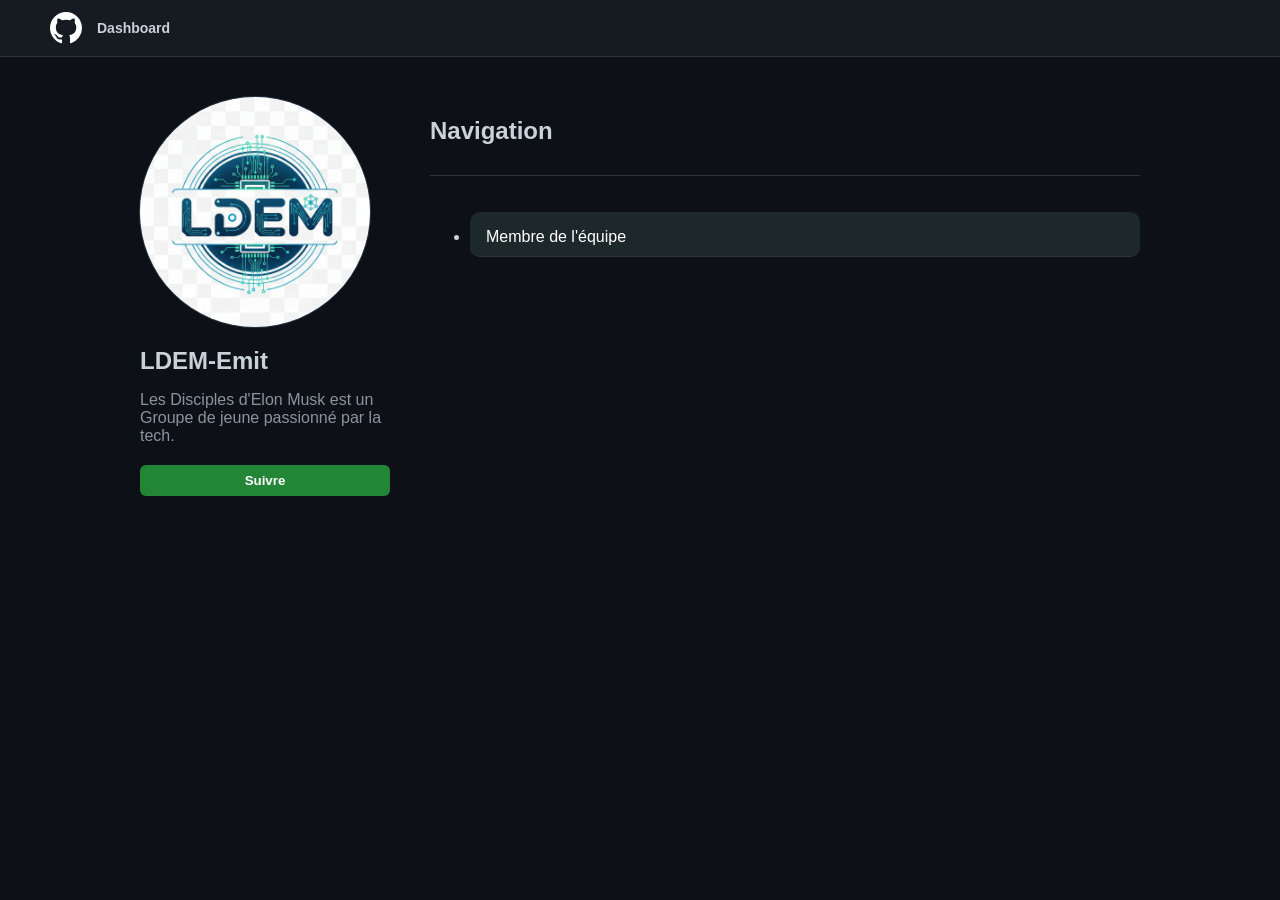
<file: index.html>
<!DOCTYPE html>
<html lang="fr">
<head>
    <meta name="viewport" content="width=device-width, initial-scale=1.0">
    <title>Profil LDEM-Emit</title>
    <link rel="stylesheet" href="style.css">
    <!-- icone de l'onglet -->
    <link rel="shortcut icon" href="./LOGO-LDEM.png">
</head>
<body>

    <nav class="navbar">
        <div class="nav-content">
            <svg height="32" viewBox="0 0 16 16" version="1.1" width="32" fill="white"><path d="M8 0C3.58 0 0 3.58 0 8c0 3.54 2.29 6.53 5.47 7.59.4.07.55-.17.55-.38 0-.19-.01-.82-.01-1.49-2.01.37-2.53-.49-2.69-.94-.09-.23-.48-.94-.82-1.13-.28-.15-.68-.52-.01-.53.63-.01 1.08.58 1.23.82.72 1.21 1.87.87 2.33.66.07-.52.28-.87.51-1.07-1.78-.2-3.64-.89-3.64-3.95 0-.87.31-1.59.82-2.15-.08-.2-.36-1.02.08-2.12 0 0 .67-.21 2.2.82.64-.18 1.32-.27 2-.27.68 0 1.36.09 2 .27 1.53-1.04 2.2-.82 2.2-.82.44 1.1.16 1.92.08 2.12.51.56.82 1.27.82 2.15 0 3.07-1.87 3.75-3.65 3.95.29.25.54.73.54 1.48 0 1.07-.01 1.93-.01 2.2 0 .21.15.46.55.38A8.013 8.013 0 0016 8c0-4.42-3.58-8-8-8z"></path></svg>
            <span class="nav-brand">Dashboard</span>
        </div>
    </nav>

    <div class="container">
        <aside class="sidebar">
            <div class="avatar-placeholder"><img src="./LOGO-LDEM.png" alt="Photo de profil" class="avatar-image">
            </div>
            <h1 class="name">LDEM-Emit</h1>
            <p class="bio">Les Disciples d'Elon Musk est un Groupe de jeune passionné par la tech.</p>
            <button class="btn-primary">Suivre</button>
        </aside>

        <main class="content">
            <div class="section-header">
                <h2>Navigation</h2>
            </div>

            <div class="section">
                <ul>
                    <li><a href="./index2.html" class="box">Membre de l'équipe</a></li>
                </ul>
            </div>

            
        </main>
    </div>

</body>
</html>
</file>
<file: style.css>
:root {
    --bg-dark: #0d1117;
    --border: #30363d;
    --text: #c9d1d9;
    --text-dim: #8b949e;
    --blue: #58a6ff;
    --card-bg: #161b22;
}

body {
    background-color: var(--bg-dark);
    color: var(--text);
    font-family: -apple-system, sans-serif;
    margin: 0;
}

.navbar {
    background-color: var(--card-bg);
    padding: 12px 50px;
    border-bottom: 1px solid var(--border);
}

.nav-content { display: flex; align-items: center; gap: 15px; }
.nav-brand { font-weight: 600; font-size: 14px; }

.container {
    display: flex;
    max-width: 1000px;
    margin: 40px auto;
    gap: 40px;
}

/* Sidebar */
.sidebar { width: 250px; }
.avatar-placeholder {
    width: 230px; height: 230px;
    background: linear-gradient(45deg, #1f6feb, #58a6ff);
    border-radius: 50%;
    display: flex; align-items: center; justify-content: center;
    font-size: 60px; font-weight: bold; color: white;
}
.name { margin: 20px 0 5px 0; font-size: 24px; }
.bio { color: var(--text-dim); margin-bottom: 20px; }

/* Boutons */
button {
    cursor: pointer;
    border-radius: 6px;
    font-weight: 600;
    padding: 8px 16px;
    width: 100%;
    border: 1px solid var(--border);
}
.btn-primary { background: #238636; color: white; border: none; }
.btn-outline { background: var(--card-bg); color: var(--blue); width: auto; font-size: 12px; }

/* Grille Membres */
.content { flex-grow: 1; }
.section-header {
    display: flex; align-items: center; gap: 10px;
    border-bottom: 1px solid var(--border);
    margin-bottom: 20px;
    padding-bottom: 10px;
}
.badge {
    background: #21262d;
    padding: 2px 10px;
    border-radius: 12px;
    font-size: 12px;
}

.section {
    display: flex;
    flex-direction: column;
    gap: 12px;
}

.member-card {
    background: var(--card-bg);
    border: 1px solid var(--border);
    border-radius: 8px;
    padding: 15px;
    display: flex;
    justify-content: space-between;
    align-items: center;
}

.member-info { display: flex; align-items: center; gap: 15px; }
.mini-avatar { width: 40px; height: 40px; background: #30363d; border-radius: 50%; }
.member-name { display: block; font-weight: bold; font-size: 14px; }
.member-role { display: block; font-size: 12px; color: var(--text-dim); }

.avatar-image {
    width: 230px;
    height: 230px;
    border-radius: 50%; /* Rend l'image ronde */
    object-fit: cover;  /* Empêche de déformer l'image si elle n'est pas carrée */
    border: 1px solid var(--border);
    background-color: #1f37ebbc;
}

.box {
    padding: 16px;
    background-color: rgb(29, 40, 43);
    text-decoration: none;
    color: rgb(255, 255, 255);
    border-radius: 10px;
    display: flex; align-items: center; gap: 10px;
    border-bottom: 1px solid var(--border);
    margin-bottom: 20px;
    padding-bottom: 10px;
}
.box:hover {
    background-color: deepskyblue;
}
</file>
